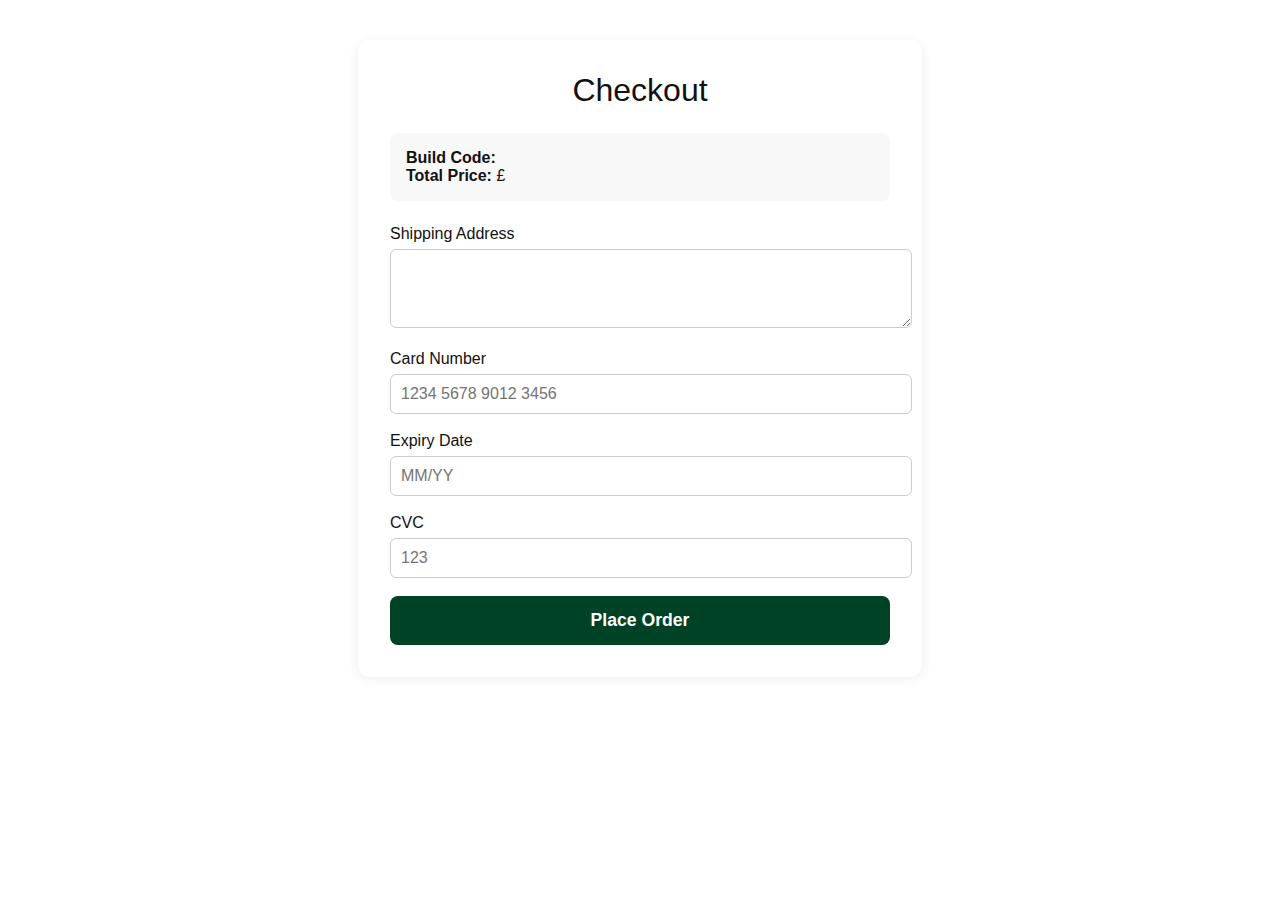
<file: checkout.html>
<!DOCTYPE html>
<html lang="en">
<head>
    <meta charset="UTF-8">
    <title>Checkout - Curtis Bikes</title>
    <meta name="viewport" content="width=device-width, initial-scale=1">
    <link href="configurator.css" rel="stylesheet">
    <style>
        .checkout-container {
            max-width: 500px;
            margin: 40px auto;
            background: #fff;
            border-radius: 12px;
            box-shadow: 0 2px 12px rgba(0,0,0,0.07);
            padding: 32px;
        }
        .checkout-title {
            font-size: 2rem;
            margin-bottom: 24px;
            text-align: center;
        }
        .checkout-summary {
            margin-bottom: 24px;
            background: #f8f8f8;
            padding: 16px;
            border-radius: 8px;
        }
        .checkout-form label {
            display: block;
            margin-bottom: 6px;
            font-weight: 500;
        }
        .checkout-form input, .checkout-form textarea {
            width: 100%;
            padding: 10px;
            margin-bottom: 18px;
            border: 1px solid #ccc;
            border-radius: 6px;
            font-size: 1rem;
        }
        .checkout-form button {
            width: 100%;
            background: #004225;
            color: #fff;
            font-size: 1.1rem;
            font-weight: 600;
            border-radius: 8px;
            padding: 14px 0;
            border: none;
            cursor: pointer;
            transition: background 0.2s;
        }
        .checkout-form button:hover {
            background: #02663b;
        }
    </style>
</head>
<body>
    <div class="checkout-container">
        <div class="checkout-title">Checkout</div>
        <div class="checkout-summary">
            <div><strong>Build Code:</strong> <span id="build-code"></span></div>
            <div><strong>Total Price:</strong> £<span id="total-price"></span></div>
        </div>
        <form class="checkout-form" autocomplete="off" onsubmit="event.preventDefault(); alert('Order submitted! (Demo only)');">
            <label for="address">Shipping Address</label>
            <textarea id="address" name="address" rows="3" required></textarea>

            <label for="card">Card Number</label>
            <input id="card" name="card" type="text" inputmode="numeric" pattern="[0-9 ]*" maxlength="19" placeholder="1234 5678 9012 3456" required>

            <label for="expiry">Expiry Date</label>
            <input id="expiry" name="expiry" type="text" inputmode="numeric" pattern="[0-9/]*" maxlength="5" placeholder="MM/YY" required>

            <label for="cvc">CVC</label>
            <input id="cvc" name="cvc" type="text" inputmode="numeric" pattern="[0-9]*" maxlength="4" placeholder="123" required>

            <button type="submit">Place Order</button>
        </form>
    </div>
    <script>
        // Populate build code and price from URL
        const params = new URLSearchParams(window.location.search);
        document.getElementById('build-code').textContent = params.get('b') || '';
        document.getElementById('total-price').textContent = params.get('p') || '';
    </script>
</body>
</html>
</file>
<file: configurator.css>
﻿html, body {
    margin: 0;
    padding: 0;
    position: relative;
    overflow: hidden;
    font-family: "Roboto", "Helvetica", "Arial", sans-serif;
    font-size: 16px;
    height: 100%;
    color: #111 !important;

}

body {
            background: #fff;
        }
        header {
            background: #111 !important;
            border-bottom: 1px solid #222;
        }
        header nav a {
            color: #fff !important;
            text-decoration: none;
            font-weight: 500;
            font-size: 1rem;
            transition: color 0.2s;
        }
        header nav a:hover {
            color: #C2A76C !important;
        }
        header nav img {
            filter: brightness(0) invert(1);
        }
        .hamburger {
            display: none;
            flex-direction: column;
            justify-content: center;
            align-items: flex-end;
            width: 32px;
            height: 32px;
            cursor: pointer;
            gap: 6px;
        }
        .hamburger span {
            display: block;
            height: 4px;
            width: 100%;
            background: #C2A76C;
            border-radius: 2px;
            transition: all 0.2s;
        }
        .mobile-menu {
            display: none;
        }
        @media (max-width: 990px) {
            header nav > .nav-left,
            header nav > .nav-right {
                display: none !important;
            }
            .hamburger {
                display: flex;
                margin-right: 30px;
                position: absolute;
                right: 0;
                top: 50%;
                transform: translateY(-50%);
                z-index: 3;
            }
            .mobile-menu {
                display: flex;
                flex-direction: column;
                align-items: center;
                justify-content: center;
                position: fixed;
                top: 0; left: 0; right: 0; bottom: 0;
                background: #111;
                z-index: 1000;
                gap: 32px;
                transition: opacity 0.2s;
            }
            .mobile-menu a {
                color: #fff !important;
                font-size: 2rem;
                font-weight: 600;
                text-decoration: none;
                margin: 12px 0;
            }
            .mobile-menu .close {
                position: absolute;
                top: 24px;
                right: 24px;
                font-size: 2.5rem;
                color: #C2A76C;
                cursor: pointer;
            }
            /* Center logo absolutely in nav for mobile */
            header nav {
                position: relative;
                height: 70px;
            }
            header nav .logo {
                position: absolute;
                left: 50%;
                top: 50%;
                transform: translate(-50%, -50%);
                z-index: 2;
            }
        }

#configurator {
    display: flex;
    height: 100%;
    padding-bottom: 50px;
}

#preview {
    flex: 2;
    height: 100%;
    position: relative;
}

#preview-images {
    height: 100%;
    position: relative;
}

    #preview-images img {
        height: 100%;
        width: 100%;
        max-width: 100%;
        object-fit: contain;
        position: absolute;
    }

#sideNav {
    height: 100%;
    flex: 1;
    flex-direction: column;
    display: flex;
    overflow-y: auto;
}

    #sideNav .fields {
        flex: 1;
        margin: 50px 50px 0 0;
    }

        #sideNav .fields .field {
            margin-bottom: 20px;
            border-top: 2px solid #e8e3e3;
            padding-top: 20px;
        }

            #sideNav .fields .field .field-header {
                cursor: pointer;
                margin-bottom: 20px;
            }

            #sideNav .fields .field .field-label {
                font-size: 20px;
                color: rgb(65, 65, 65);
                
            }

            #sideNav .fields .field .selection-label {
                font-weight: bold;
                color: #388659;
            }

            #sideNav .fields .field .options {
                display: flex;
                flex-wrap: wrap;
                gap: 15px;
            }

                #sideNav .fields .field .options .option {
                    cursor: pointer;
                }

            #sideNav .fields .field.text .options .option {
                flex: 1;
                padding: 10px;
                background-color: transparent;
                border: none;
                border-radius: 10px;
            }

                #sideNav .fields .field.text .options .option.active {
                    border: none;
                    background-color: transparent;
                }

                #sideNav .fields .field.text .options .option .label {
                    text-align: center;
                }

            #sideNav .fields .field.color .options .option {
                padding-bottom: 8px;
            }

                #sideNav .fields .field.color .options .option.active {
                    border-bottom: 3px solid #C2A76C;
                    padding-bottom: 5px;
                }

            #sideNav .fields .field .options .option .color {
                border-radius: 50%;
                width: 45px;
                height: 45px;
            }

            #sideNav .fields .field.image .options .option {
                padding-bottom: 8px;
            }

                #sideNav .fields .field.image .options .option.active {
                    border-bottom: 3px solid #C2A76C;
                    padding-bottom: 5px;
                }

            #sideNav .fields .field .options .option .image {
                border-radius: 50%;
                width: 45px;
                height: 45px;
                background-size: contain;
            }

@media only screen and (min-width: 990px) {
    #sideNav {
        max-width: 500px;
    }
}

@media only screen and (max-width: 990px) {
    #preview, #sideNav {
        height: calc(50vh - 60px);
        overflow-y: scroll;
    }

    #configurator {
        display: block;
    }

    #sideNav .fields {
        margin: 0 50px 15px 50px;
    }
}

@media only screen and (max-width: 575px) {
    #sideNav .fields {
        margin: 0 25px 15px 25px;
    }
}

/* Accent color for form controls */
:root {
    accent-color: #C2A76C;
}

/* Radio and checkbox accent (for browsers that support accent-color) */
input[type="radio"],
input[type="checkbox"] {
    accent-color: #C2A76C;
}

/* Button accent styles */
button,
input[type="submit"],
input[type="button"] {
    background-color: #C2A76C;
    color: #111;
    border: none;
    border-radius: 6px;
    padding: 8px 18px;
    font-weight: 500;
    cursor: pointer;
    transition: background 0.2s;
}

button:hover,
input[type="submit"]:hover,
input[type="button"]:hover {
    background-color: #b89a5f;
}

/* Selection label accent */
#sideNav .fields .field .selection-label {
    color: #C2A76C !important;
}

/* Chevron accent */
#sideNav .fields .field .field-header span[aria-hidden="true"] {
    color: #C2A76C;
}

/*!----------  SPINNER LOADER ----------*/
.lds-ring {
    display: inline-block;
    position: fixed;
    left: 50%;
    top: 50%;
    margin: -40px 0 0 -40px;
    width: 80px;
    height: 80px;
}

    .lds-ring div {
        box-sizing: border-box;
        display: block;
        position: absolute;
        width: 64px;
        height: 64px;
        margin: 8px;
        border: 8px solid #01bf81;
        border-radius: 50%;
        animation: lds-ring 1.2s cubic-bezier(0.5, 0, 0.5, 1) infinite;
        border-color: #01bf81 transparent transparent transparent;
    }

        .lds-ring div:nth-child(1) {
            animation-delay: -0.45s;
        }

        .lds-ring div:nth-child(2) {
            animation-delay: -0.3s;
        }

        .lds-ring div:nth-child(3) {
            animation-delay: -0.15s;
        }

@keyframes lds-ring {
    0% {
        transform: rotate(0deg);
    }

    100% {
        transform: rotate(360deg);
    }
}

.config-footer {
    width: 100%;
    background: #111;
    color: #fff;
    position: fixed;
    left: 0;
    bottom: 0;
    z-index: 100;
    padding: 0;
}

.config-footer-inner {
    max-width: 1200px;
    margin: 0 auto;
    display: flex;
    align-items: center;
    justify-content: space-between;
    height: 70px;
    padding: 0 32px;
}

.config-footer-price {
    font-size: 1.2rem;
}

.config-footer-buy {
    background: #004225;
    color: #fff;
    font-size: 1.1rem;
    font-weight: 600;
    border-radius: 8px;
    padding: 12px 32px;
    border: none;
    cursor: pointer;
    transition: background 0.2s;
}

@media only screen and (max-width: 991px) {
    .config-footer {
        position: fixed;
        bottom: 0;
    }
}
</file>
